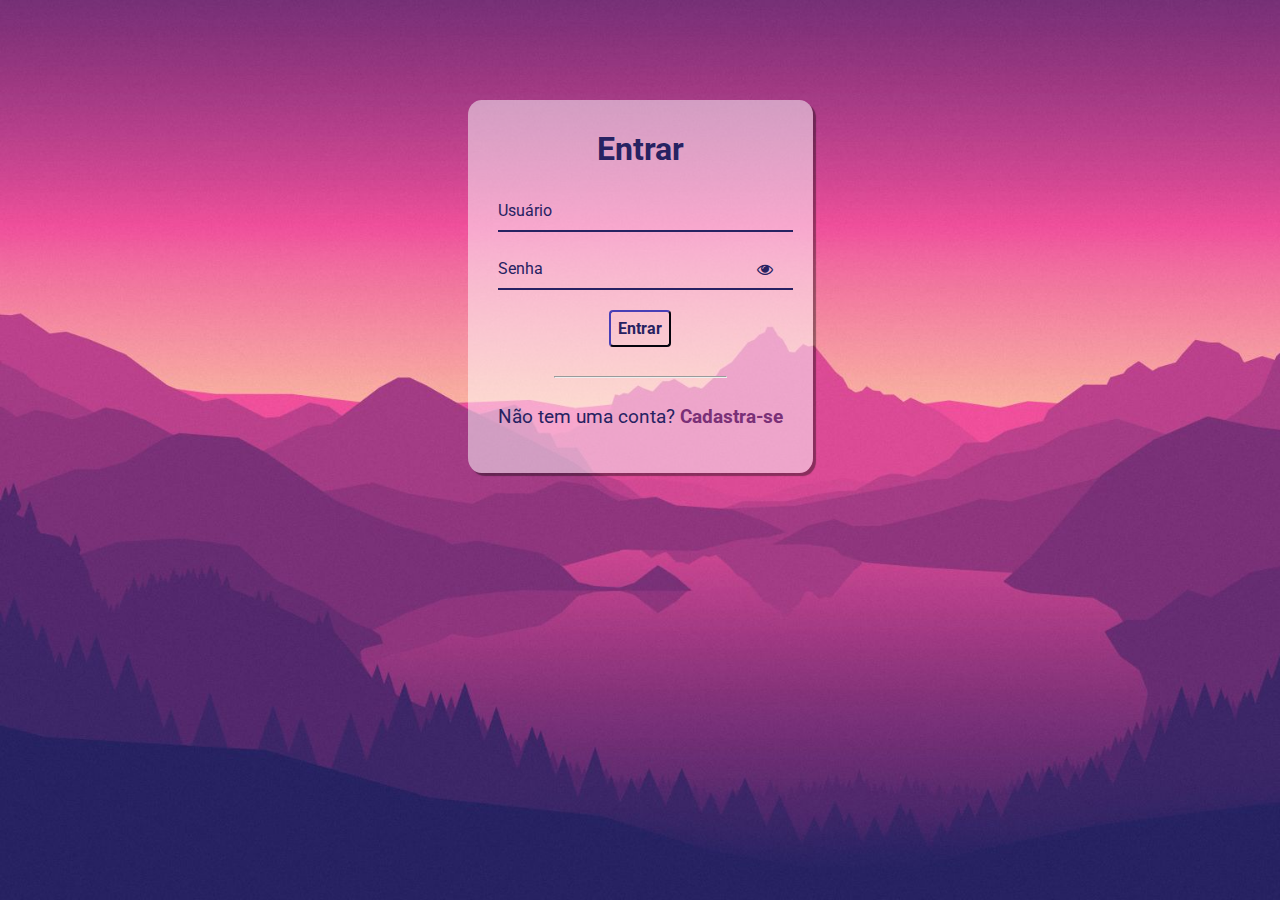
<file: assets/html/singin.html>
<!DOCTYPE html>
<html lang="pt-BR">
<head>
    <meta charset="UTF-8">
    <meta http-equiv="X-UA-Compatible" content="IE=edge">
    <meta name="viewport" content="width=device-width, initial-scale=1.0">
    <link rel="stylesheet" href="https://stackpath.bootstrapcdn.com/font-awesome/4.7.0/css/font-awesome.min.css">  
    <link rel="stylesheet" href="../css/login.css">
    <title>Sing-in</title>
</head>
<body>
    <div class="container">
        <div class="card">
          <h1>Entrar</h1>
            <div id='msgError'></div>
      
          
          <div class="label-float">
            <input type="text" id="usuario" paceholder="" required>
            
            <label id='userLabel'
                   for="usuario">Usuário</label>
          </div>
          
          <div class="label-float">
            <input type="password" id="senha" paceholder="" required>
            <label for="usuario">Senha</label>
            <i class="fa fa-eye" aria-hidden="true"></i>
      
            <div class="justify-center">
              <button onclick='entrar()'>Entrar</button>
            </div>
            
            <div class="justify-center">
              <hr>
            </div>
            
            <p>Não tem uma conta?
              <a href="../html/cadastro.html">Cadastra-se</a>
            </p>
            
          </div>
          </div>
        </div>
        
      </div>
      <script src="../js/login.js"></script>
</body>
</html>
</file>
<file: assets/css/login.css>
@import url('https://fonts.googleapis.com/css2?family=Roboto:ital,wght@0,100;0,300;0,400;0,500;0,700;0,900;1,100;1,300;1,400;1,500;1,700;1,900&display=swap');

* {
  margin: 0;
  padding: 0;
  font-family: 'Roboto', sans-serif;
}

body {
  background-image: url(../imagens/login.jpg);
  background-repeat: no-repeat;
  background-size: cover;
  background-attachment: fixed
  
}

.container {
  display: flex;
  justify-content: center;
  width: 100%;
  margin-top: 100px;
}

.card {
  background-color: #ffffff80;
  padding: 30px;
  border-radius: 4%;
  box-shadow: 3px 3px 1px 0px #00000060
}

h1{
  text-align: center;
  margin-bottom: 20px;
  color: #272262
}

.label-float input{
  width: 100%;
  padding: 5px 5px;
  display: inline-block;
  border: 0;
  border-bottom: 2px solid #272262;
  background-color: transparent;
  outline: none;
  min-width: 180px;
  font-size: 16px;
  transition: all .3s ease-out;
  border-radius: 0;
  
}

.label-float{
  position: relative;
  padding-top: 13px;
  margin-top: 5%;
  margin-bottom: 5%;
}

.label-float input:focus{
  border-bottom: 2px solid #4038a0;
}

.label-float label{
  color: #272262;
  pointer-events: none;
  position: absolute;
  top: 0;
  left: 0;
  margin-top: 13px;
  transition: all .3s ease-out;
}

.label-float input:focus + label,
.label-float input:valid + label{
  font-size: 13px;
  margin-top: 0;
  color: #4038a0
}

button{
  background-color: transparent;
  border-color: #272262;
  color: #272262;
  padding: 7px;
  font-weight: bold;
  font-size: 12pt;
  margin-top: 20px;
  border-radius: 4px;
  cursor: pointer;
  outline: none;
  transition: all .4s ease-out;
}

button:hover{
  background-color: #272262;
  color: #fff;
}

.justify-center{
  display: flex;
  justify-content: center;
}

hr{
  margin-top: 10%;
  margin-bottom: 10%;
  width: 60%;
}

p{
  color: #272262;
  font-size: 14pt;
  text-align: center;
}

a{
  color: #7a3077;
  font-weight: bold;
  text-decoration: none;
  transition: all .3s ease-out;
}

a:hover{
  color: #272262;
}

.fa-eye{
  position: absolute;
  top: 15px;
  right: 10px;
  cursor: pointer;
  color: #272262;
}

 #msgError{
  text-align: center;
  color: #ff0000;
  background-color: #ffbbbb;
  padding: 10px;
  border-radius: 4px;
  display: none;
}
</file>
